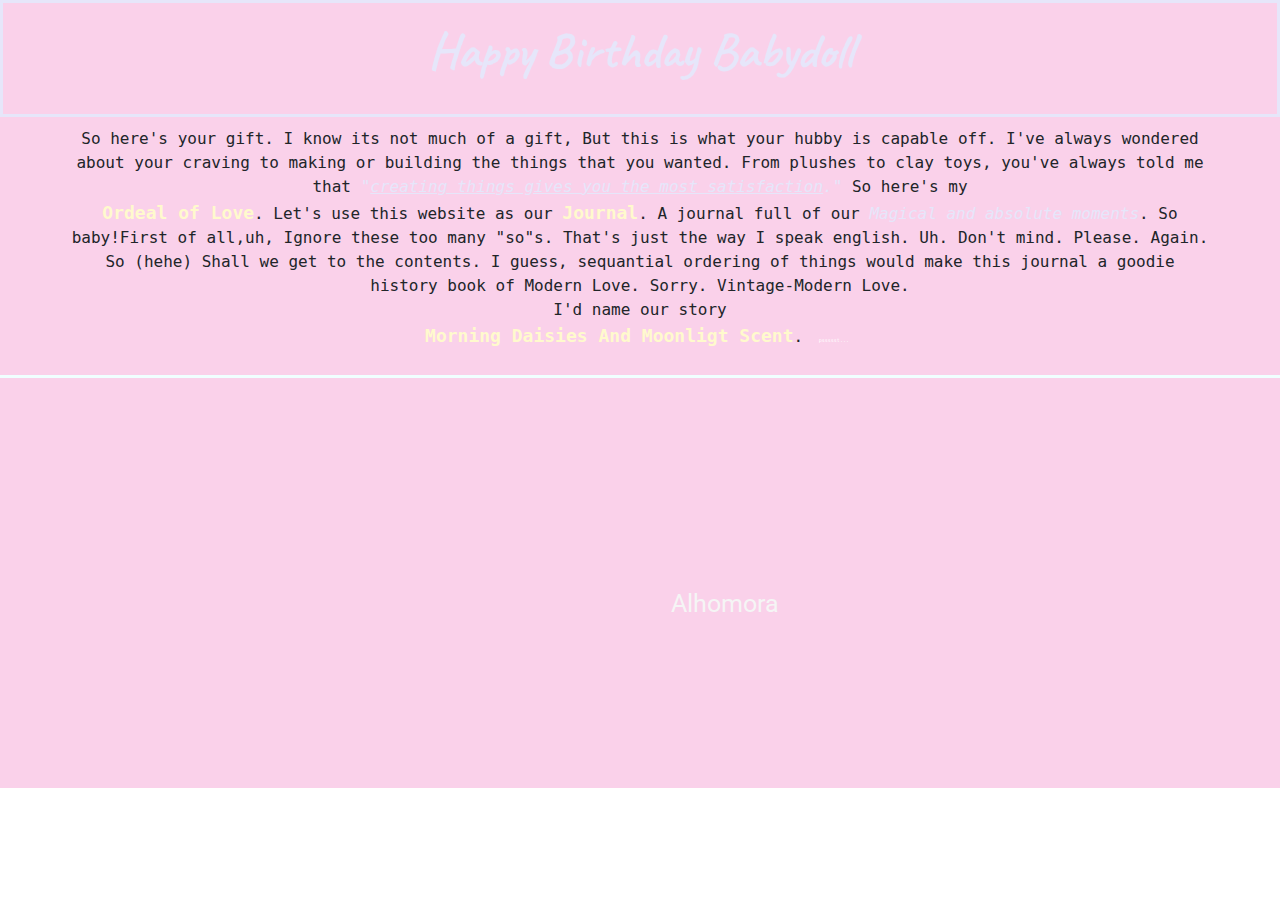
<file: index.html>
<!DOCTYPE html>
<html>
    <head>
        <meta charset="UTF-8">
        <link rel="stylesheet" href="https://stackpath.bootstrapcdn.com/bootstrap/4.5.2/css/bootstrap.min.css" integrity="sha384-JcKb8q3iqJ61gNV9KGb8thSsNjpSL0n8PARn9HuZOnIxN0hoP+VmmDGMN5t9UJ0Z" crossorigin="anonymous"/>
        <script src="https://code.jquery.com/jquery-3.5.1.slim.min.js" integrity="sha384-DfXdz2htPH0lsSSs5nCTpuj/zy4C+OGpamoFVy38MVBnE+IbbVYUew+OrCXaRkfj" crossorigin="anonymous"></script>
        <script src="https://cdn.jsdelivr.net/npm/popper.js@1.16.1/dist/umd/popper.min.js" integrity="sha384-9/reFTGAW83EW2RDu2S0VKaIzap3H66lZH81PoYlFhbGU+6BZp6G7niu735Sk7lN" crossorigin="anonymous"></script>
        <script src="https://stackpath.bootstrapcdn.com/bootstrap/4.5.2/js/bootstrap.min.js" integrity="sha384-B4gt1jrGC7Jh4AgTPSdUtOBvfO8shuf57BaghqFfPlYxofvL8/KUEfYiJOMMV+rV" crossorigin="anonymous"></script>
        <title>
            Moaning Daisy and Moonligt Scent
        </title>
        <link rel="stylesheet" href="index.css">
    </head>
    <body>
        <div class="bgimg indcard d-flex flex-column">
            <div class="bgcolor">
                <div class="hcard hbg">
                    <p>Happy Birthday Babydoll</p>
                </div>
                <div class="bcard bborder">
                    <p>
                        So here's your gift. I know its not much of a gift, But this is what your hubby is capable off.
                        I've always wondered about your craving to making or building the things that you wanted.
                        From plushes to clay toys, you've always told me that <i class="italyimp">"<i class="undie">creating things gives you the most satisfaction</i>."</i>
                        So here's my <br><b class="boldimp">Ordeal of Love</b>. 
                        Let's use this website as our <b class="boldimp">Journal</b>. A journal full of our <i class="italyimp"> Magical and absolute moments</i>.
                        So baby!First of all,uh, Ignore these too many "so"s. That's just the way I speak english. Uh. Don't mind. Please. Again. So (hehe) Shall we get to the contents.
                        I guess, sequantial ordering of things would make this journal a goodie history book of Modern Love. Sorry. Vintage-Modern Love. 
                        <br>I'd name our story <br><b class="boldimp">Morning Daisies And Moonligt Scent</b>. <a href="secret.html" class="pst">
                            <button class="pstb">pssssst...</button>
                        </a>
                    </p>
                </div>
                <div class="alhomo">
                    <a href="chapters.html"><button class="btn albtn">Alhomora</button></a>
                </div>
            </div>
        </div>
    </body>
</html>
</file>
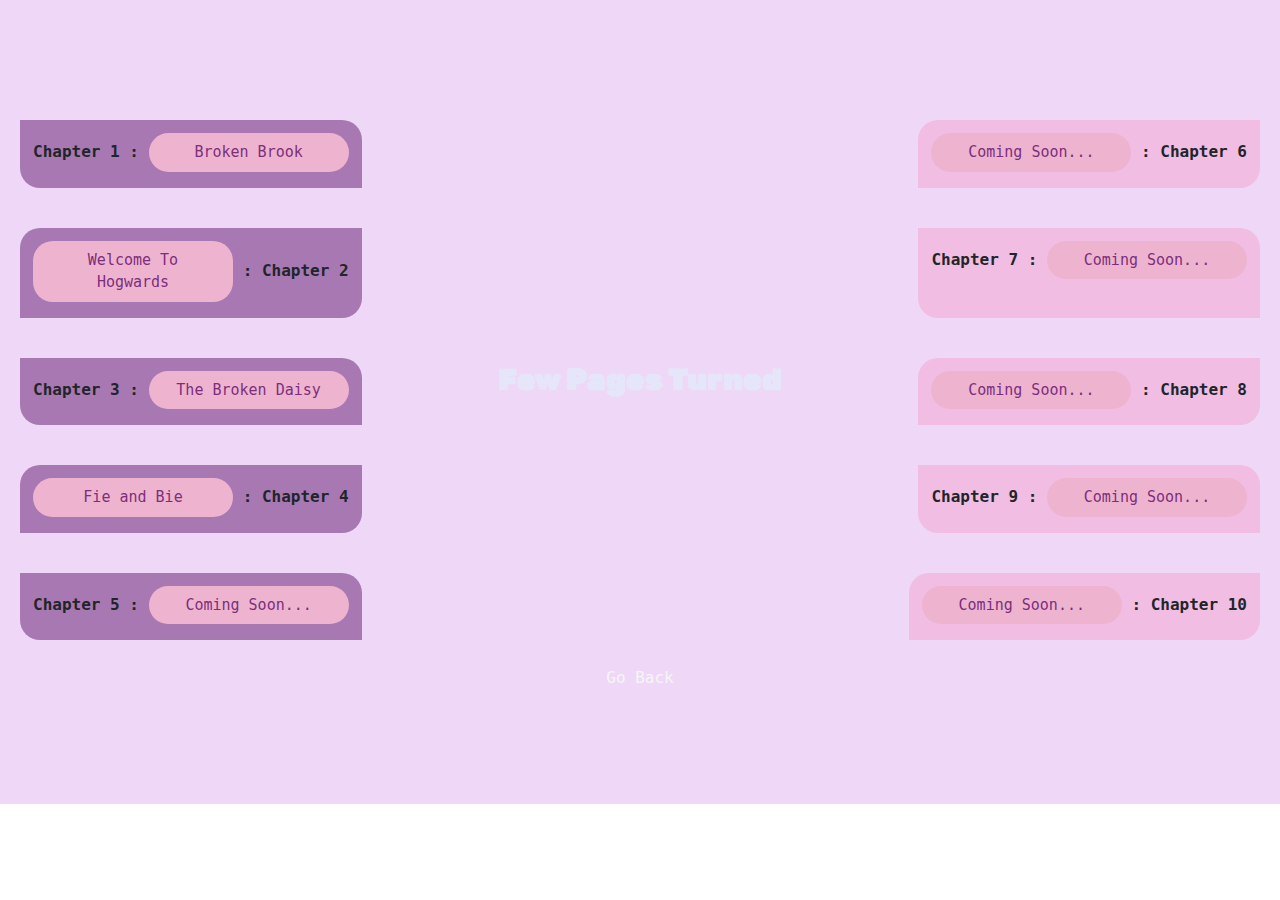
<file: chapters.html>
<!DOCTYPE html>
<html>
    <head charset="UTF-8">
        <link rel="stylesheet" href="https://stackpath.bootstrapcdn.com/bootstrap/4.5.2/css/bootstrap.min.css" integrity="sha384-JcKb8q3iqJ61gNV9KGb8thSsNjpSL0n8PARn9HuZOnIxN0hoP+VmmDGMN5t9UJ0Z" crossorigin="anonymous"/>
    <script src="https://code.jquery.com/jquery-3.5.1.slim.min.js" integrity="sha384-DfXdz2htPH0lsSSs5nCTpuj/zy4C+OGpamoFVy38MVBnE+IbbVYUew+OrCXaRkfj" crossorigin="anonymous"></script>
    <script src="https://cdn.jsdelivr.net/npm/popper.js@1.16.1/dist/umd/popper.min.js" integrity="sha384-9/reFTGAW83EW2RDu2S0VKaIzap3H66lZH81PoYlFhbGU+6BZp6G7niu735Sk7lN" crossorigin="anonymous"></script>
    <script src="https://stackpath.bootstrapcdn.com/bootstrap/4.5.2/js/bootstrap.min.js" integrity="sha384-B4gt1jrGC7Jh4AgTPSdUtOBvfO8shuf57BaghqFfPlYxofvL8/KUEfYiJOMMV+rV" crossorigin="anonymous"></script>
        <title>
            Chapters
        </title>
        <link rel="stylesheet" href="index.css">
    </head>
    <body>
        <div class="cbg d-flex flex-column ch">
            <div class="d-flex bflex pad">
                <div class="d-flex chleft oddch chcard">
                    <p>
                        Chapter 1 :
                        <a href="brokenbrook.html">
                            <button class="butt btn">
                                Broken Brook
                            </button>
                        </a>
                    </p>
                </div>
                <div class="d-flex  chright evech chcard">
                    <p> 
                        <a href="chapters.html">
                            <button class="butt btn">
                                Coming Soon...
                        </button>
                        </a>
                        : Chapter 6
                    </p>
                </div>
            </div>
            <div class="d-flex bflex pad">
                <div class="d-flex chleft chcard evech">
                    <p>
                        <a href="WelcomeToHogwarts.html">
                            <button class=" btn butt">
                                Welcome To Hogwards
                        </button>
                        </a>
                        : Chapter 2
                    </p>
                </div>
                <div class="d-flex chright chcard oddch">
                    <p>
                        Chapter 7 :
                        <a href="chapters.html"> 
                            <button class="butt btn">
                                Coming Soon...
                        </button>
                        </a>
                    </p>
                </div>
            </div>
            <div class="d-flex bflex pad">
                <div class="d-flex oddch chcard chleft">
                    <p>
                        Chapter 3 :
                        <a href="TheBrokenDaisy.html"> 
                            <button class="butt btn">
                                The Broken Daisy
                            </button>
                        </a>
                    </p>
                </div>
                <div>
                    <p class="central">Few Pages Turned</p>
                </div>
                <div class="d-flex chright evech chcard">
                    <p> 
                        <a href="chapters.html">
                            <button class="butt btn">
                                Coming Soon...
                        </button>
                        </a>
                        : Chapter 8
                    </p>
                </div>
            </div>
            <div class="d-flex bflex pad">
                <div class="d-flex chleft chcard evech">
                    <p> 
                        <a href="FieAndBie.html">
                            <button class="butt btn">
                                Fie and Bie
                        </button>
                        </a>
                        : Chapter 4
                    </p>
                </div>
                <div class="d-flex chright chcard oddch">
                    <p>
                        Chapter 9 :
                        <a href="chapters.html"> 
                            <button class="butt btn">
                                Coming Soon...
                        </button>
                        </a>
                    </p>
                </div>
            </div>
            <div class="d-flex bflex pad">
                <div class="d-flex chleft chcard oddch">
                    <p>
                        Chapter 5 : 
                        <a href="chapters.html">
                            <button class="butt btn">
                                Coming Soon...
                        </button>
                        </a>
                    </p>
                </div>
                <div class="d-flex chright chcard evech">
                    <p> 
                        <a href="chapters.html">
                            <button class="butt btn">
                                Coming Soon...
                        </button>
                        </a>
                        : Chapter 10
                    </p>
                </div>
            </div>
            <div class="d-flex justify-content-center ">
                <a href="index.html"><button class="btn cbtn">Go Back</button></a>
            </div>
        </div> 
    </body>
</file>
<file: index.css>
@import url('https://fonts.googleapis.com/css2?family=Dancing+Script:wght@600&family=Rubik+80s+Fade&display=swap');
@import url('https://fonts.googleapis.com/css2?family=Bree+Serif&family=Caveat:wght@400;700&family=Lobster&family=Monoton&family=Open+Sans:ital,wght@0,400;0,700;1,400;1,700&family=Playfair+Display+SC:ital,wght@0,400;0,700;1,700&family=Playfair+Display:ital,wght@0,400;0,700;1,700&family=Roboto:ital,wght@0,400;0,700;1,400;1,700&family=Source+Sans+Pro:ital,wght@0,400;0,700;1,700&family=Work+Sans:ital,wght@0,400;0,700;1,700&display=swap');
.bgimg{
    background-image: url("https://4kwallpapers.com/images/wallpapers/full-moon-clouds-pink-sky-scenic-aesthetic-2880x1800-1653.jpg");
    background-size: cover;
    height: 100vh;

}
.undie{
    text-decoration: underline;
}
.hbg{
    background-image: url("https://4kwallpapers.com/images/walls/thumbs_2t/4584.png");
    background-size: cover;
}
.bgcolor{
    background-color: #ef79c057;
}
.hcard{
    color: lavender;
    font-size: 50px;
    padding: 10px;
    text-align: center;
    font-family: Caveat;
    font-weight: bold;
    border-style: solid;
    border-width: 3px;
}
.bcard{
    padding: 10px;
    text-align: center;
    padding-left: 70px;
    padding-right: 70px;
    font-family: monospace;
}
.bborder{
    border-bottom-style: solid;
    border-bottom-width: '5px';
    border-color: azure;
}
.italyimp{
    font-style: italic;
    color:lavender;
}
.boldimp{
    font-weight: bold;
    color:lemonchiffon;
    font-size: 18px;
}
.cbg{
    background-image: url("https://wallpaperforu.com/wp-content/uploads/2021/06/Wallpaper-Mac-Os-X-5k-Lake-River-Reflections-Macos-5139-scaled.jpg");
    background-size: cover;
    background-color: #cf8de857;
    padding-top: 100px;
    padding-bottom: 108px;
}
.butt{
    border-radius: 20px;
    border-width: 0px;
    padding: 8px;
    padding-left: 15px;
    padding-right: 15px;
    background-color: rgb(238, 180, 207);
    font-size: 15px;
    color: rgb(124, 46, 124);
    width: 200px;
}
.bflex{
    justify-content: space-between;
}
.pad{
    padding: 20px;
}
.ch{
    font-weight: bold;
    font-family: monospace;
}
.chleft{
    background-color: rgba(108, 39, 122, 0.542);
}
.chright{
    background-color: #f495c465;
}
.oddch{
    border-top-right-radius: 20px;
    border-bottom-left-radius: 20px;
}
.chcard{
    padding-top: 13px;
    padding-left:13px;
    padding-right:13px;
}
.evech{
    border-top-left-radius: 20px;
    border-bottom-right-radius: 20px;
}
.central{
    font-weight: bold;
    font-family: 'Rubik 80s Fade';
    font-size: 30px;
    color: lavender;
}
.alhomo{
    padding-top: 200px;
    padding-bottom: 160px;
    padding-left:625px;
    font-size: 30px;
}
.albtn{
    border-radius: 50px;
    padding-left: 15px;
    padding-right: 15px;
    padding-bottom: 5px;
    font-size: 25px;
    width: 200px;
    height: 50px;
    border-width: 0px;
    background-image: url("https://4kwallpapers.com/images/walls/thumbs_2t/4584.png");
    color: whitesmoke;
}
.cbtn{
    border-radius: 50px;
    padding-left: 15px;
    padding-right: 15px;
    border-width: 0px;
    background-image: url("https://4kwallpapers.com/images/walls/thumbs_2t/4584.png");
    color: whitesmoke;
}
.pstb{
    border-width: 0;
    background-color: rgba(240, 248, 255, 0);
    color: white;
    font-size: 5px;
}
</file>
